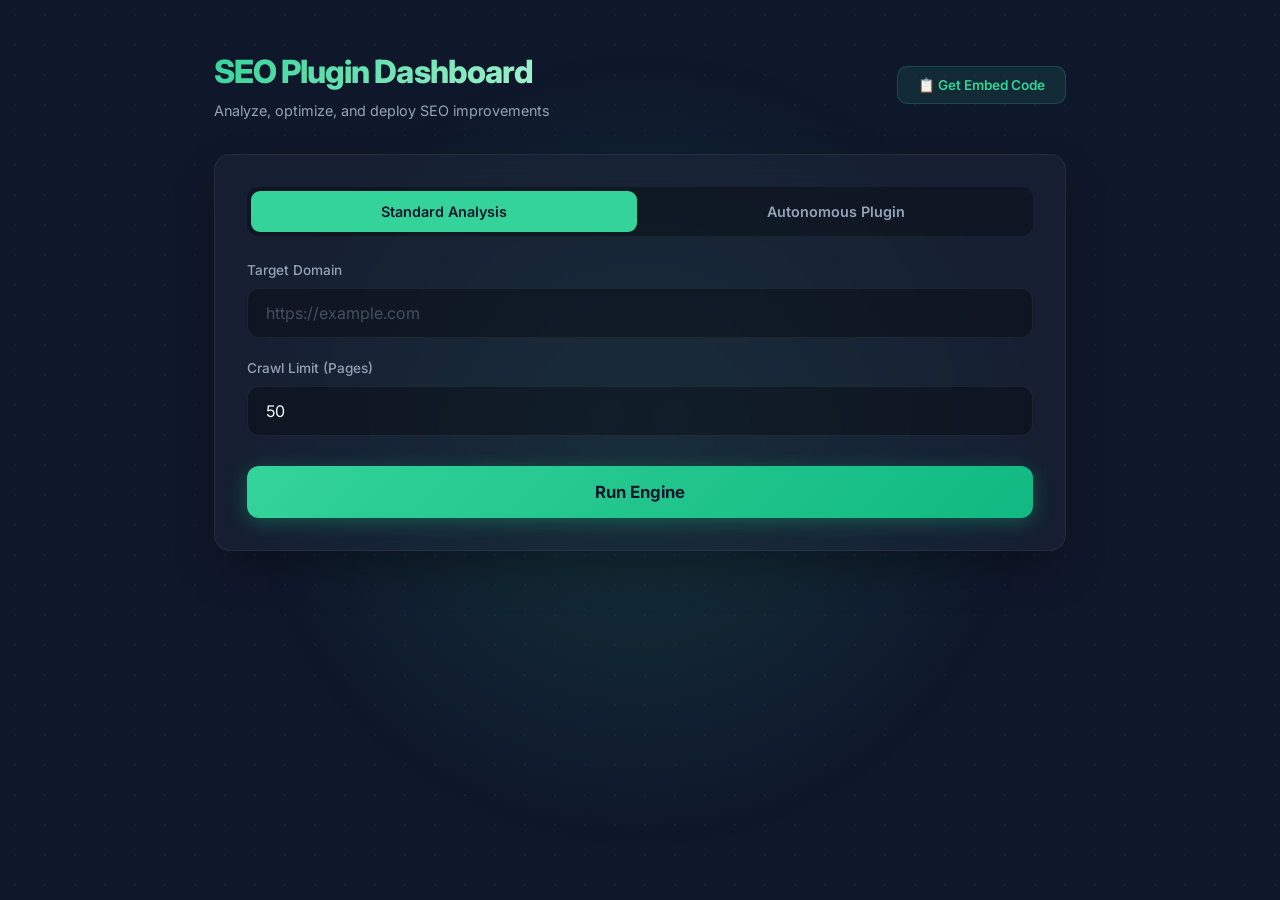
<file: static/dashboard.html>
<!DOCTYPE html>
<html lang="en">
<head>
    <meta charset="UTF-8">
    <meta name="viewport" content="width=device-width, initial-scale=1.0">
    <title>SEO Plugin Dashboard</title>
    <meta name="description" content="Autonomous SEO analysis plugin dashboard. Analyze, fix, and deploy SEO improvements for any website.">
    <link href="https://fonts.googleapis.com/css2?family=Inter:wght@300;400;500;600;700;800&display=swap" rel="stylesheet">
    <style>
        :root {
            --bg: #0f172a;
            --bg-elevated: #1e293b;
            --text: #f8fafc;
            --text-muted: #94a3b8;
            --border: rgba(255, 255, 255, 0.06);
            --primary: #34d399;
            --primary-hover: #10b981;
            --primary-glow: rgba(52, 211, 153, 0.15);
            --error: #f87171;
            --warning: #fbbf24;
            --radius: 16px;
            --shadow: 0 20px 50px -12px rgba(0, 0, 0, 0.4);
        }

        * { box-sizing: border-box; margin: 0; padding: 0; }

        body {
            font-family: 'Inter', -apple-system, BlinkMacSystemFont, 'Segoe UI', sans-serif;
            background: var(--bg);
            color: var(--text);
            min-height: 100vh;
            line-height: 1.5;
        }

        /* Dot pattern */
        body::after {
            content: "";
            position: fixed; top: 0; left: 0;
            width: 100vw; height: 100vh;
            background-image: radial-gradient(rgba(255,255,255,0.03) 1px, transparent 1px);
            background-size: 30px 30px;
            z-index: -1;
            pointer-events: none;
        }

        /* Ambient glow */
        body::before {
            content: "";
            position: fixed; top: 0; left: 0;
            width: 100vw; height: 100vh;
            background: radial-gradient(800px circle at var(--mx, 50%) var(--my, 50%), var(--primary-glow), transparent 50%);
            z-index: -1;
            pointer-events: none;
        }

        .container {
            max-width: 900px;
            margin: 0 auto;
            padding: 0 24px;
        }

        /* ── Header ── */
        .header {
            padding: 48px 0 32px;
            display: flex;
            justify-content: space-between;
            align-items: center;
        }

        .header h1 {
            font-size: 2rem;
            font-weight: 800;
            letter-spacing: -0.03em;
            background: linear-gradient(135deg, #34d399, #a7f3d0);
            -webkit-background-clip: text;
            -webkit-text-fill-color: transparent;
            background-clip: text;
        }

        .header-subtitle {
            color: var(--text-muted);
            font-size: 0.9rem;
            margin-top: 4px;
        }

        .embed-btn {
            padding: 10px 20px;
            border-radius: 10px;
            background: rgba(52, 211, 153, 0.1);
            border: 1px solid rgba(52, 211, 153, 0.2);
            color: var(--primary);
            font-weight: 600;
            font-size: 0.85rem;
            cursor: pointer;
            transition: all 0.2s;
            font-family: inherit;
        }

        .embed-btn:hover {
            background: rgba(52, 211, 153, 0.2);
            transform: translateY(-1px);
        }

        /* ── Cards ── */
        .card {
            background: rgba(30, 41, 59, 0.5);
            border: 1px solid var(--border);
            border-radius: var(--radius);
            backdrop-filter: blur(20px);
            -webkit-backdrop-filter: blur(20px);
            padding: 32px;
            margin-bottom: 24px;
            box-shadow: var(--shadow);
            transition: transform 0.3s, box-shadow 0.3s;
        }

        .card:hover {
            transform: translateY(-2px);
            box-shadow: 0 25px 60px -12px rgba(0, 0, 0, 0.5);
        }

        .card-title {
            font-size: 1.3rem;
            font-weight: 700;
            letter-spacing: -0.02em;
            margin-bottom: 20px;
        }

        /* ── Tabs ── */
        .tabs {
            display: flex;
            gap: 6px;
            background: rgba(0, 0, 0, 0.3);
            padding: 4px;
            border-radius: 12px;
            margin-bottom: 24px;
        }

        .tab-btn {
            flex: 1;
            padding: 12px 18px;
            border: none;
            background: transparent;
            color: var(--text-muted);
            font-size: 0.9rem;
            font-weight: 600;
            cursor: pointer;
            border-radius: 9px;
            transition: all 0.2s;
            font-family: inherit;
        }

        .tab-btn.active {
            background: var(--primary);
            color: #0f172a;
        }

        .tab-btn:hover:not(.active) {
            background: rgba(255, 255, 255, 0.05);
            color: var(--text);
        }

        .tab-panel { display: none; }
        .tab-panel.active { display: block; }

        /* ── Forms ── */
        .form-group {
            margin-bottom: 20px;
        }

        .form-group label {
            display: block;
            margin-bottom: 8px;
            font-size: 0.85rem;
            font-weight: 500;
            color: var(--text-muted);
        }

        .input {
            width: 100%;
            padding: 14px 18px;
            border-radius: 12px;
            border: 1px solid var(--border);
            background: rgba(0, 0, 0, 0.3);
            color: var(--text);
            font-size: 1rem;
            font-family: inherit;
            transition: all 0.2s;
            outline: none;
        }

        .input:focus {
            border-color: var(--primary);
            box-shadow: 0 0 0 4px rgba(52, 211, 153, 0.1);
        }

        .input::placeholder {
            color: rgba(148, 163, 184, 0.4);
        }

        .submit-btn {
            width: 100%;
            padding: 16px 24px;
            border: none;
            border-radius: 12px;
            background: linear-gradient(135deg, #34d399, #10b981);
            color: #0f172a;
            font-size: 1.05rem;
            font-weight: 700;
            cursor: pointer;
            font-family: inherit;
            transition: all 0.2s;
            box-shadow: 0 4px 20px rgba(16, 185, 129, 0.35);
            margin-top: 10px;
        }

        .submit-btn:hover {
            transform: translateY(-1px);
            box-shadow: 0 8px 30px rgba(16, 185, 129, 0.45);
        }

        .submit-btn:disabled {
            opacity: 0.5;
            cursor: not-allowed;
            transform: none;
        }

        .divider {
            border: none;
            border-top: 1px solid var(--border);
            margin: 24px 0;
        }

        .section-label {
            font-size: 0.95rem;
            font-weight: 600;
            margin-bottom: 16px;
            color: var(--text);
        }

        /* ── Progress ── */
        .progress-area {
            margin-top: 24px;
            padding: 20px;
            background: rgba(0, 0, 0, 0.25);
            border-radius: 14px;
            border: 1px solid var(--border);
        }

        .progress-title {
            font-size: 0.9rem;
            font-weight: 600;
            color: var(--primary);
            margin-bottom: 14px;
        }

        .progress-steps {
            list-style: none;
            font-size: 0.85rem;
            color: var(--text-muted);
        }

        .progress-steps li {
            padding: 6px 0;
            display: flex;
            align-items: center;
            gap: 10px;
            animation: fadeIn 0.3s ease;
        }

        @keyframes fadeIn { from { opacity: 0; transform: translateY(4px); } to { opacity: 1; } }
        @keyframes spin { 100% { transform: rotate(360deg); } }

        /* ── Results ── */
        .results-container { margin-top: 24px; }

        .score-section {
            text-align: center;
            padding: 30px;
            margin-bottom: 24px;
        }

        .score-ring {
            width: 100px;
            height: 100px;
            border-radius: 50%;
            display: flex;
            align-items: center;
            justify-content: center;
            font-size: 32px;
            font-weight: 800;
            color: white;
            margin: 0 auto 16px auto;
            box-shadow: 0 10px 30px rgba(0,0,0,0.2);
        }

        .score-ring.good { background: linear-gradient(135deg, #34d399, #10b981); }
        .score-ring.average { background: linear-gradient(135deg, #fbbf24, #f59e0b); }
        .score-ring.bad { background: linear-gradient(135deg, #f87171, #ef4444); }

        .result-card {
            background: rgba(15, 23, 42, 0.5);
            border: 1px solid var(--border);
            border-radius: 14px;
            padding: 20px;
            margin-bottom: 16px;
        }

        .result-card h4 {
            font-size: 0.95rem;
            font-weight: 600;
            margin-bottom: 12px;
        }

        .issue-list {
            list-style: none;
            font-size: 0.85rem;
            color: var(--text-muted);
        }

        .issue-list li {
            padding: 6px 0;
            border-bottom: 1px solid rgba(255, 255, 255, 0.03);
        }

        .issue-list li::before {
            content: "⚠ ";
            color: var(--warning);
        }

        .badge {
            display: inline-block;
            padding: 3px 10px;
            border-radius: 8px;
            font-size: 0.72rem;
            font-weight: 600;
            background: rgba(52, 211, 153, 0.12);
            color: var(--primary);
            margin-right: 8px;
        }

        /* ── Embed Modal ── */
        .modal-overlay {
            position: fixed;
            top: 0; left: 0;
            width: 100vw; height: 100vh;
            background: rgba(0, 0, 0, 0.6);
            display: none;
            align-items: center;
            justify-content: center;
            z-index: 10000;
        }

        .modal-overlay.show { display: flex; }

        .modal {
            background: var(--bg-elevated);
            border: 1px solid var(--border);
            border-radius: 20px;
            padding: 36px;
            max-width: 600px;
            width: 90%;
            box-shadow: 0 30px 80px rgba(0, 0, 0, 0.6);
        }

        .modal h3 {
            font-size: 1.2rem;
            margin-bottom: 12px;
        }

        .modal p {
            color: var(--text-muted);
            font-size: 0.9rem;
            margin-bottom: 16px;
            line-height: 1.6;
        }

        .code-block {
            background: rgba(0, 0, 0, 0.4);
            border: 1px solid var(--border);
            border-radius: 10px;
            padding: 16px;
            font-family: 'SFMono-Regular', Consolas, 'Liberation Mono', Menlo, monospace;
            font-size: 0.82rem;
            color: var(--primary);
            overflow-x: auto;
            margin-bottom: 16px;
            line-height: 1.7;
            white-space: pre-wrap;
            word-break: break-all;
        }

        .modal-actions {
            display: flex;
            gap: 12px;
            justify-content: flex-end;
        }

        .modal-btn {
            padding: 10px 20px;
            border-radius: 10px;
            border: none;
            font-family: inherit;
            font-weight: 600;
            font-size: 0.85rem;
            cursor: pointer;
            transition: all 0.2s;
        }

        .modal-btn.primary {
            background: var(--primary);
            color: #0f172a;
        }

        .modal-btn.secondary {
            background: var(--border);
            color: var(--text);
        }

        .hidden { display: none !important; }

        /* ── Responsive ── */
        @media (max-width: 640px) {
            .header h1 { font-size: 1.5rem; }
            .card { padding: 24px; }
            .header { flex-direction: column; align-items: flex-start; gap: 12px; }
        }
    </style>
</head>
<body>
<div class="container">
    <div class="header">
        <div>
            <h1>SEO Plugin Dashboard</h1>
            <p class="header-subtitle">Analyze, optimize, and deploy SEO improvements</p>
        </div>
        <button class="embed-btn" id="embed-btn">📋 Get Embed Code</button>
    </div>

    <!-- Analysis Form Card -->
    <div class="card" id="form-card">
        <div class="tabs">
            <button class="tab-btn active" data-tab="standard-panel">Standard Analysis</button>
            <button class="tab-btn" data-tab="plugin-panel">Autonomous Plugin</button>
        </div>

        <!-- Standard Tab -->
        <div class="tab-panel active" id="standard-panel">
            <form id="standard-form">
                <div class="form-group">
                    <label>Target Domain</label>
                    <input type="text" class="input" name="domain" placeholder="https://example.com" required>
                </div>
                <div class="form-group">
                    <label>Crawl Limit (Pages)</label>
                    <input type="number" class="input" name="limit" value="50" min="1" required>
                </div>
                <button type="submit" class="submit-btn" id="standard-submit">Run Engine</button>
            </form>
        </div>

        <!-- Autonomous Tab -->
        <div class="tab-panel" id="plugin-panel">
            <p style="color: var(--text-muted); font-size: 0.85rem; margin-bottom: 20px;">
                Crawl, analyze, fix SEO loopholes, generate content for keyword gaps, and deploy.
            </p>
            <form id="plugin-form">
                <div class="form-group">
                    <label>Site URL</label>
                    <input type="text" class="input" name="site_url" placeholder="https://example.com" required>
                </div>
                <div class="form-group">
                    <label>Competitor Domains (comma separated)</label>
                    <input type="text" class="input" name="competitors" placeholder="competitor1.com, competitor2.com">
                </div>
                <div class="form-group">
                    <label>Crawl Limit</label>
                    <input type="number" class="input" name="limit" value="100" min="1" required>
                </div>
                <hr class="divider">
                <div class="section-label">AI Configuration</div>
                <div class="form-group">
                    <label>OpenAI API Key (Optional)</label>
                    <input type="password" class="input" name="openai_key" placeholder="sk-...">
                </div>
                <div class="form-group">
                    <label>Gemini API Key (Optional)</label>
                    <input type="password" class="input" name="gemini_key" placeholder="AIza...">
                </div>
                <div class="form-group">
                    <label>Ollama Host (Optional)</label>
                    <input type="text" class="input" name="ollama_host" placeholder="http://localhost:11434">
                </div>
                <button type="submit" class="submit-btn" id="plugin-submit">Run Autonomous Analysis</button>
            </form>
        </div>

        <!-- Progress (shared) -->
        <div class="progress-area hidden" id="progress-area">
            <div class="progress-title">Analysis in Progress</div>
            <ul class="progress-steps" id="progress-steps"></ul>
        </div>
    </div>

    <!-- Results Container -->
    <div class="results-container hidden" id="results-container"></div>
</div>

<!-- Embed Code Modal -->
<div class="modal-overlay" id="embed-modal">
    <div class="modal">
        <h3>Embed SEO Plugin</h3>
        <p>Add this single line to any webpage to enable the floating SEO analysis widget:</p>
        <div class="code-block" id="embed-code"></div>
        <div class="modal-actions">
            <button class="modal-btn secondary" id="modal-close">Close</button>
            <button class="modal-btn primary" id="modal-copy">Copy Code</button>
        </div>
    </div>
</div>

<script>
(function() {
    'use strict';

    const API = window.location.origin;

    // ── Mouse glow effect ──
    document.addEventListener('mousemove', e => {
        document.body.style.setProperty('--mx', e.clientX + 'px');
        document.body.style.setProperty('--my', e.clientY + 'px');
    });

    // ── Tab switching ──
    document.querySelectorAll('.tab-btn').forEach(btn => {
        btn.addEventListener('click', () => {
            document.querySelectorAll('.tab-btn').forEach(b => b.classList.remove('active'));
            document.querySelectorAll('.tab-panel').forEach(p => p.classList.remove('active'));
            btn.classList.add('active');
            document.getElementById(btn.dataset.tab).classList.add('active');

            // Reset state when switching
            document.getElementById('progress-area').classList.add('hidden');
            document.getElementById('progress-steps').innerHTML = '';
            document.getElementById('results-container').classList.add('hidden');
            document.getElementById('results-container').innerHTML = '';
        });
    });

    // ── Embed modal ──
    const embedBtn = document.getElementById('embed-btn');
    const embedModal = document.getElementById('embed-modal');
    const embedCode = document.getElementById('embed-code');
    const modalClose = document.getElementById('modal-close');
    const modalCopy = document.getElementById('modal-copy');

    embedBtn.addEventListener('click', () => {
        embedCode.textContent = `<script src="${API}/static/plugin.js" data-server="${API}"><\/script>`;
        embedModal.classList.add('show');
    });

    modalClose.addEventListener('click', () => embedModal.classList.remove('show'));
    embedModal.addEventListener('click', (e) => { if (e.target === embedModal) embedModal.classList.remove('show'); });

    modalCopy.addEventListener('click', () => {
        navigator.clipboard.writeText(embedCode.textContent).then(() => {
            modalCopy.textContent = '✓ Copied!';
            setTimeout(() => modalCopy.textContent = 'Copy Code', 2000);
        });
    });

    // ── Form submission ──
    function handleSubmit(formId, endpoint, mode) {
        const form = document.getElementById(formId);
        form.addEventListener('submit', async (e) => {
            e.preventDefault();

            const btn = form.querySelector('.submit-btn');
            btn.disabled = true;
            btn.textContent = 'Processing...';

            const progressArea = document.getElementById('progress-area');
            const progressSteps = document.getElementById('progress-steps');
            const resultsContainer = document.getElementById('results-container');

            resultsContainer.classList.add('hidden');
            resultsContainer.innerHTML = '';
            progressSteps.innerHTML = '';
            progressArea.classList.remove('hidden');

            const taskId = Math.random().toString(36).substring(2, 15);
            const formData = new FormData(form);
            formData.append('task_id', taskId);

            let lastStatus = '';
            const pollInterval = setInterval(async () => {
                try {
                    const res = await fetch(`${API}/progress?task_id=${taskId}`);
                    if (!res.ok) return;
                    const data = await res.json();
                    const status = data.status || 'Initializing...';

                    if (status === 'Unknown task' || !status) return;

                    if (data.state === 'error') {
                        clearInterval(pollInterval);
                        if (progressSteps.lastElementChild) {
                            progressSteps.lastElementChild.innerHTML = `<span style="color:var(--error)">✕</span> ${status}`;
                        }
                        btn.disabled = false;
                        btn.textContent = mode === 'standard' ? 'Run Engine' : 'Run Autonomous Analysis';
                        return;
                    }

                    if (status !== lastStatus) {
                        if (progressSteps.lastElementChild) {
                            progressSteps.lastElementChild.innerHTML = `<span style="color:var(--primary)">✓</span> ${lastStatus}`;
                        }
                        lastStatus = status;
                        const li = document.createElement('li');
                        li.innerHTML = `<span style="display:inline-block;animation:spin 1s linear infinite">⏳</span> ${status}`;
                        progressSteps.appendChild(li);
                    }

                    if (data.state === 'completed') {
                        clearInterval(pollInterval);
                        setTimeout(() => loadResults(taskId, mode, btn), 500);
                    }
                } catch (err) {}
            }, 1200);

            try {
                const res = await fetch(`${API}${endpoint}`, { method: 'POST', body: formData });
                if (!res.ok) {
                    clearInterval(pollInterval);
                    progressArea.classList.add('hidden');
                    const errData = await res.json().catch(() => ({}));
                    alert('Submission failed: ' + (errData.error || errData.message || 'Unknown error'));
                    btn.disabled = false;
                    btn.textContent = mode === 'standard' ? 'Run Engine' : 'Run Autonomous Analysis';
                }
            } catch (err) {
                clearInterval(pollInterval);
                progressArea.classList.add('hidden');
                alert('Network error');
                btn.disabled = false;
                btn.textContent = mode === 'standard' ? 'Run Engine' : 'Run Autonomous Analysis';
            }
        });
    }

    handleSubmit('standard-form', '/generate', 'standard');
    handleSubmit('plugin-form', '/plugin/run', 'plugin');

    // ── Load results ──
    async function loadResults(taskId, mode, btn) {
        const resultsContainer = document.getElementById('results-container');
        try {
            const res = await fetch(`${API}/api/results?task_id=${taskId}`);
            const data = await res.json();

            if (!data || data.error) {
                resultsContainer.innerHTML = `<div class="card"><h4 style="color:var(--error)">Error</h4><p style="color:var(--text-muted)">${data?.error || 'No results found'}</p></div>`;
                resultsContainer.classList.remove('hidden');
                btn.disabled = false;
                btn.textContent = mode === 'standard' ? 'Run Engine' : 'Run Autonomous Analysis';
                return;
            }

            const engineResult = data.engine_result || {};
            const score = data.seo_score_after || engineResult.seo_score || 0;
            const scoreClass = score >= 80 ? 'good' : score >= 50 ? 'average' : 'bad';
            const scoreLabel = score >= 80 ? 'Excellent Health' : score >= 50 ? 'Average Health' : 'Poor Health';

            let html = '';

            // Score card
            html += `
                <div class="card score-section">
                    <div class="score-ring ${scoreClass}">${Math.round(score)}</div>
                    <h3 style="color:var(--primary);margin-bottom:6px">${scoreLabel}</h3>
                    <p style="color:var(--text-muted);font-size:0.9rem">Site analysis completed. Score represents overall SEO optimization level.</p>
                </div>
            `;

            // Strategy
            if (engineResult.strategy) {
                html += `<div class="card"><div class="card-title">AI Strategy</div><p style="color:var(--text-muted);line-height:1.7">${engineResult.strategy}</p></div>`;
            }

            // Actions / fixes
            const actions = data.suggested_actions || engineResult.actions || [];
            if (actions.length > 0) {
                html += `<div class="card"><div class="card-title">Suggested Fixes (${actions.length})</div><ul class="issue-list">`;
                actions.slice(0, 20).forEach(a => {
                    html += `<li><span class="badge">${a.type || 'fix'}</span>${a.description || a.tag || a.fix_type || 'Apply SEO fix'}</li>`;
                });
                if (actions.length > 20) html += `<li style="list-style:none;color:var(--text-muted)">...and ${actions.length - 20} more</li>`;
                html += `</ul></div>`;
            }

            // Module issues
            const modules = engineResult.modules || {};
            const sections = [
                { key: 'meta', label: 'Meta Tag Issues' },
                { key: 'image_seo', label: 'Image SEO Issues' },
                { key: 'heading_structure', label: 'Heading Structure Issues' },
                { key: 'mobile_seo', label: 'Mobile SEO Issues' },
                { key: 'page_speed', label: 'Performance Issues' },
                { key: 'core_web_vitals', label: 'Core Web Vitals' },
                { key: 'broken_links', label: 'Broken Links' },
                { key: 'content_quality', label: 'Content Quality' }
            ];

            sections.forEach(sec => {
                const issues = (modules[sec.key] || {}).issues || [];
                if (issues.length > 0) {
                    html += `<div class="card"><div class="card-title">${sec.label} (${issues.length})</div><ul class="issue-list">`;
                    issues.slice(0, 8).forEach(iss => {
                        const text = typeof iss === 'string' ? iss : (iss.issue || iss.description || JSON.stringify(iss));
                        html += `<li>${text}</li>`;
                    });
                    if (issues.length > 8) html += `<li style="list-style:none;color:var(--text-muted)">...and ${issues.length - 8} more</li>`;
                    html += `</ul></div>`;
                }
            });

            // Full report link
            html += `<div class="card" style="text-align:center"><a href="${API}/results?task_id=${taskId}" target="_blank" style="color:var(--primary);font-weight:600;text-decoration:none;font-size:0.95rem">Open Full Report in Dashboard →</a></div>`;

            resultsContainer.innerHTML = html;
            resultsContainer.classList.remove('hidden');

        } catch (e) {
            resultsContainer.innerHTML = `<div class="card"><h4 style="color:var(--error)">Error Loading Results</h4><p style="color:var(--text-muted)">${e.message}</p></div>`;
            resultsContainer.classList.remove('hidden');
        }

        btn.disabled = false;
        btn.textContent = mode === 'standard' ? 'Run Engine' : 'Run Autonomous Analysis';
    }
})();
</script>
</body>
</html>
</file>
